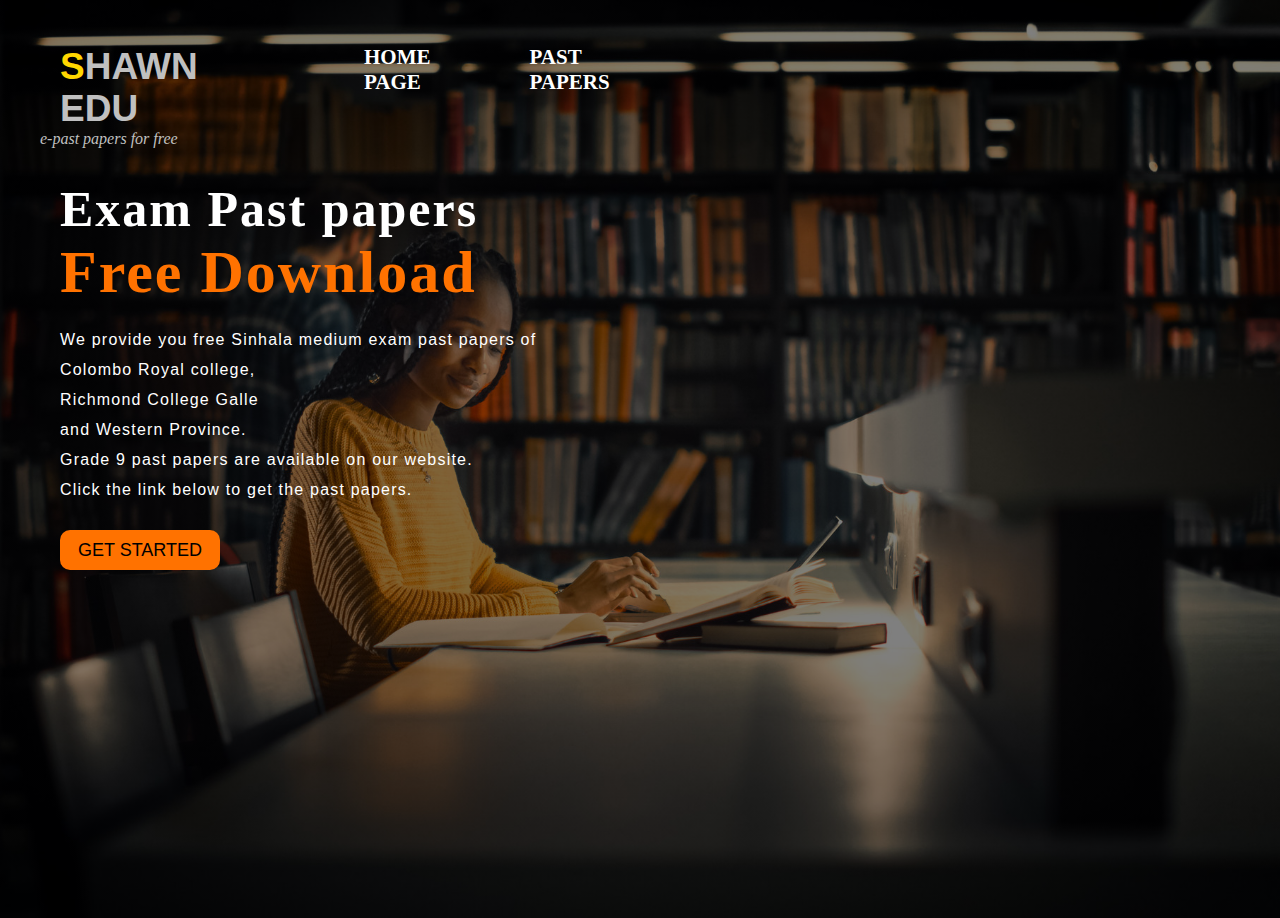
<file: index.html>
<!DOCTYPE html>
<html lang="en">
  <head>
    <title>shawnedu</title>
    <link rel="stylesheet" href="style.css">
  <style>

</style>


  </head>
  <body>
       <div class="main">
        <div class="navbar">
          <div class="icon">
            <br>
          </br>
            <h2 class="logo"><font color = "gold" >S</font>HAWN EDU</h2>
              <i><font color ="silver" >       e-past papers for free</i></font>
              
       </div>
           <br>
      
            <div class="menu">
              <ul>
                <li><a href="#">  </a></li>
                <li><a href="#"><a href="index.html"><h2>HOME  PAGE</h2></a></a></li>
                <li><a href="#"><a href="p.html"><h2>PAST  PAPERS</h2></a></li>
                
              </ul>

              
            </div>
           <br>
           <br>
           <br>
            <div class="content">
               <h1>Exam Past papers <br><span>Free Download</span></h1><br>
               <p class="par"After the covid 19 pandemic, the whole world started to do their works, education, businesses from home. <br> We provide you free Sinhala medium exam past papers of <br>Colombo Royal college, <br> Richmond College Galle <br> and Western Province. <br> Grade 9 past papers are available on our website. <br> Click the link below to get the past papers.  <br> </p>
              
               <button class="cn"><a href="#"><a href="p.html">GET STARTED</a></a></button>
              </div>
               
    
               
       </body>
             



  </html>
</file>
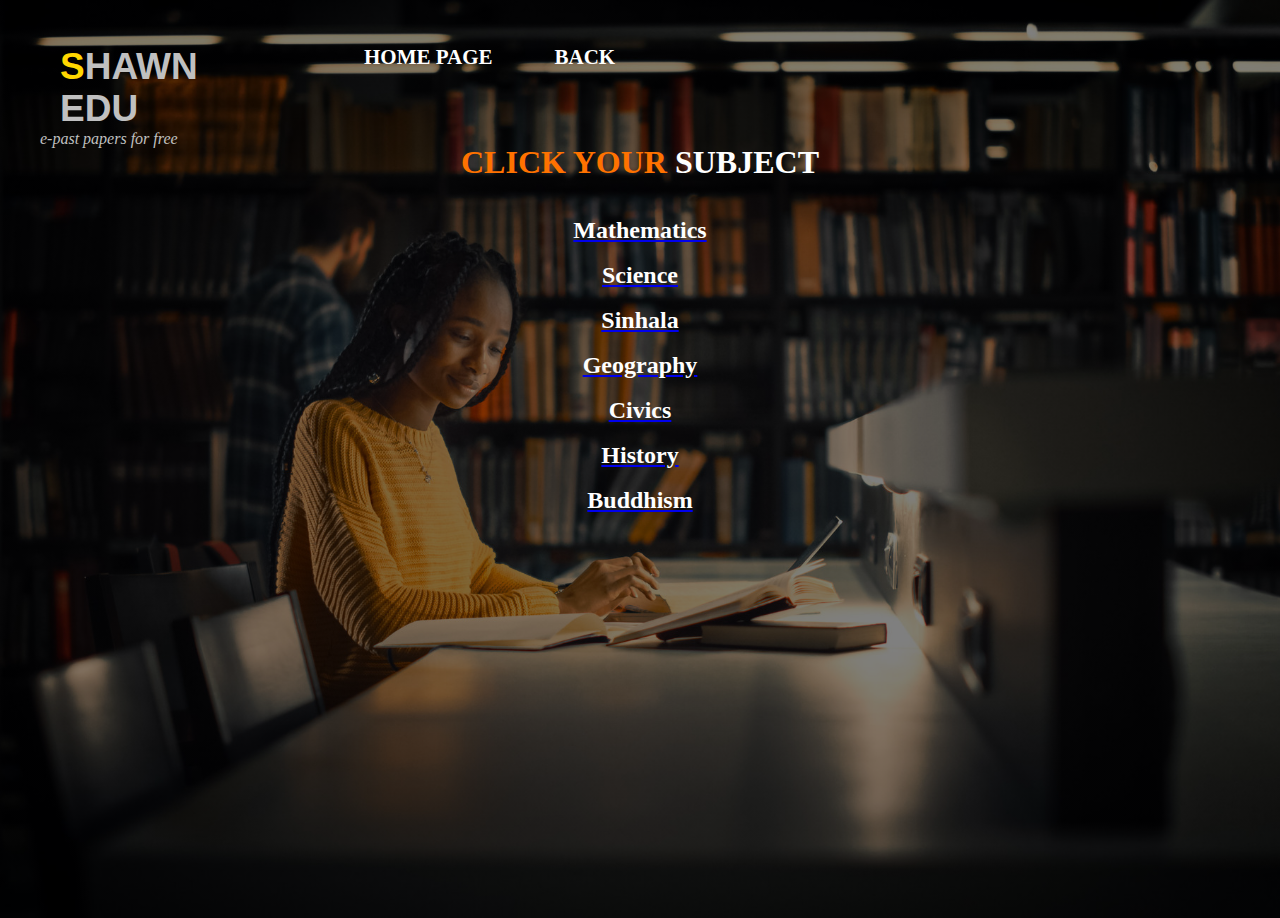
<file: p.html>
<!DOCTYPE html>
<html lang="en">
  <head>
    <title>shawn edu.home page</title>
    <link rel="stylesheet" href="style.css">
  <style>

</style>


  </head>
  <body>
       <div class="main">
        <div class="navbar">
          <div class="icon">
            <br>
          </br>
            <h2 class="logo"><font color = "gold" >S</font>HAWN EDU</h2>
              <i><font color ="silver" >       e-past papers for free</i></font>
              
       </div>
           <br>
      
            <div class="menu">
              <ul>
                <li><a href="#">  </a></li>
                <li><a href="#"><a href="index2.html"><h2>HOME  PAGE</h2></a></a></li>
                <li><a href="#"><a href="index.html"><h2>BACK</h2></a></li>
                
              </ul>

              
            </div>
           <br>
           <br>
           <br>
           <br>
           <br>
           <br>
           <br>
          <center><h1><font color="#ff7200">CLICK YOUR <font color="white">SUBJECT</font></h1></center></font>
          <br>
          <font color="white">
           <center><ol> 
          <br>

          <a href="https://pastpapers.wiki/download/17050/2019-term-papers/44290/royal-college-grade-09-mathematics-first-term-paper-sinhala-medium.pdf" download class="download-btn"><center><h2><font color="
            white">Mathematics</li></center></font></a><br>
          
            <a href="https://pastpapers.wiki/download/17050/2019-term-papers/44300/royal-college-grade-09-science-first-term-paper-sinhala-medium.pdf" download class="download-btn"><center><h2><font color="
              white">Science</li></center></font></a><br>

              <a href="https://pastpapers.wiki/download/17050/2019-term-papers/44304/royal-college-grade-09-sinhala-first-term-paper.pdf
" download class="download-btn"><center><h2><font color="
white">Sinhala</li></center></font></a><br>

<a href="https://pastpapers.wiki/download/17050/2019-term-papers/44276/royal-college-grade-09-geography-first-term-paper-sinhala-medium.pdf
" download class="download-btn"><center><h2><font color="
white">Geography</li></center></font></a><br>

<a href="https://pastpapers.wiki/download/17050/2019-term-papers/44272/royal-college-grade-09-civic-education-first-term-paper-sinhala-medium.pdf
" download class="download-btn"><center><h2><font color="
white">Civics</li></center></font></a><br>

<a href="https://pastpapers.wiki/download/17050/2019-term-papers/44281/royal-college-grade-09-history-first-term-paper-sinhala-medium.pdf
" download class="download-btn"><center><h2><font color="
white">History</li></center></font></a><br>

<a href="https://pastpapers.wiki/download/17050/2019-term-papers/44263/royal-college-grade-09-buddhism-first-term-paper-sinhala-medium.pdf
" download class="download-btn"><center><h2><font color="
white">Buddhism</li></center></font></a>





                        </ol></center>
                      
             
          
              </div>
               
    
               
       </body>
             



  </html>
</file>
<file: style.css>
*{
  margin: 0;
  padding: 0;
}


.main{
    width: 100%;
    background: linear-gradient(to top, rgba(0,0,0,0.5)50%,rgba(0,0,0,0.5)50%), url(edu.jpg);
    background-position: center;
    background-size: cover;
    height: 102vh;


}

.navbar{
 width: 1200px;
 height: 75px;
 margin: auto;

}

.icon{
   width: 200px;
   float: left;
   height: 70px;

}

.logo{
   color: silver;
   font-size: 37px;
   font-family: Arial;
   padding-left: 20px;
   float: left;
   padding-top: 10px;

}

.menu{
     width: 400px;
     float: left;
     height: 70px;

}

ul{
  float: left;
  display: flex;
  justify-content: center;
  align-items: center;

}

ul  li{
     list-style: none;
     margin-left: 62px;
     margin-top: 27px;
     font-size: 14px;

}

ul li a{
     text-decoration: none;
     color: white;
     font-weight: bold;
     transition: 0.4s ease-in-out;

}

ul li a:hover{
 color: silver;
}

ul li a:active{
 opacity: 0.6;
}

.search{
   width: 330px;
   float: left;
   margin-left: 270px;

}

.srch{
 font-family: 'Times New Roman';
 width: 200px;
 height: 40px;
 background: transparent;
 border: 1px solid #ff7200;
 margin-top: 13px;
 color: #fff;
 border-right: none;
 font-size: 16px;
 float: left;
 padding: 10px;
 border-bottom-left-radius: 5px;
 border-top-left-radius: 5px;
}

.btn{
   width: 100px;
   height: 40px;
   background: #ff7200;
   border: 2px solid #ff7200;
   margin-top: 13px;
   color:#fff;
   font-size: 15px;
   border-bottom-right-radius: 5px;
   border-bottom-right-radius: 5px;

}

.btn:focus{
 outline: none;
}

.srch:focus{
 outline: none;
}

.content{
width: 1200px;
height: auto;
margin: auto;
color: #fff;
position: relative;

}

.content .par{
padding-left: 20px;
padding-bottom: 25px;
font-family: Arial;
letter-spacing: 1.2px;
line-height: 30px;

}

.content h1{
font-family: 'Times New Roman';
font-size: 50px;
padding-left: 20px;
margin-top: 9%;
letter-spacing: 2px;

}

.content .cn{
width: 160px;
height: 40px;
background: #ff7200;
border: none;
margin-bottom: 10px;
margin-left: 20px;
font-size: 18px;
border-radius: 10px;
cursor: pointer;
transition: .4s ease;

}

.content .cn a{
     text-decoration: none;
     color: black;
     transition: .3s ease;

   }

.cn:hover{
background-color: #fff;

}

.content span{
  color: #ff7200;
  font-size: 60px;


}

@media screen and (max-width:1200px) {
 /*Normal Screen*/

.navbar{
   width: 100%;
   height: 100px;

}
ul{
  margin-left: 30px;
}
ul li{
margin-left: 60px;

}
ul li a{
  font-size: 1.6vw;
}

.content{
  width: 100%;
}

.content h1, .content span{
  font-size: 4.5vw;
}

.content .par{
  width: 90%;
  font-size: 1.5vw;
}
.content .cn{
  width: 13%;
  height: 3.5vw;
  font-size: 1.8vw;
}

}
</file>
